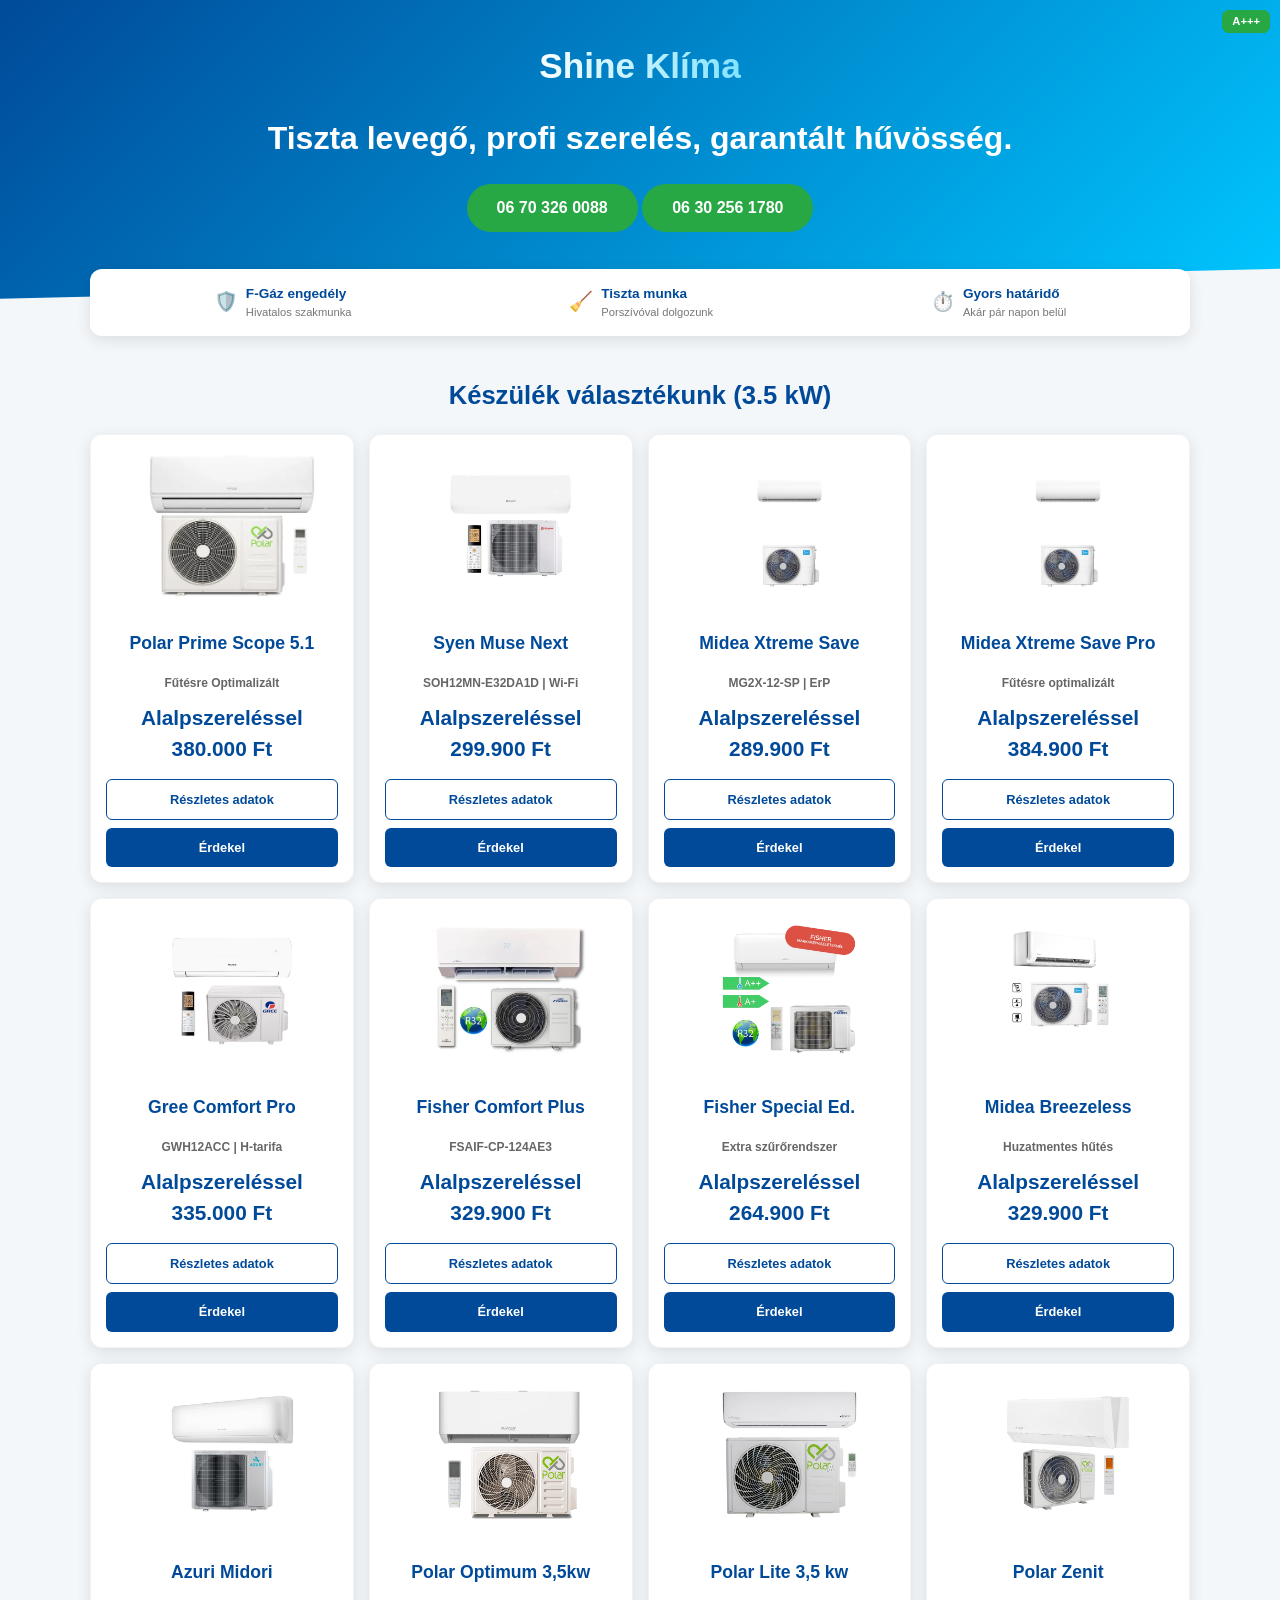
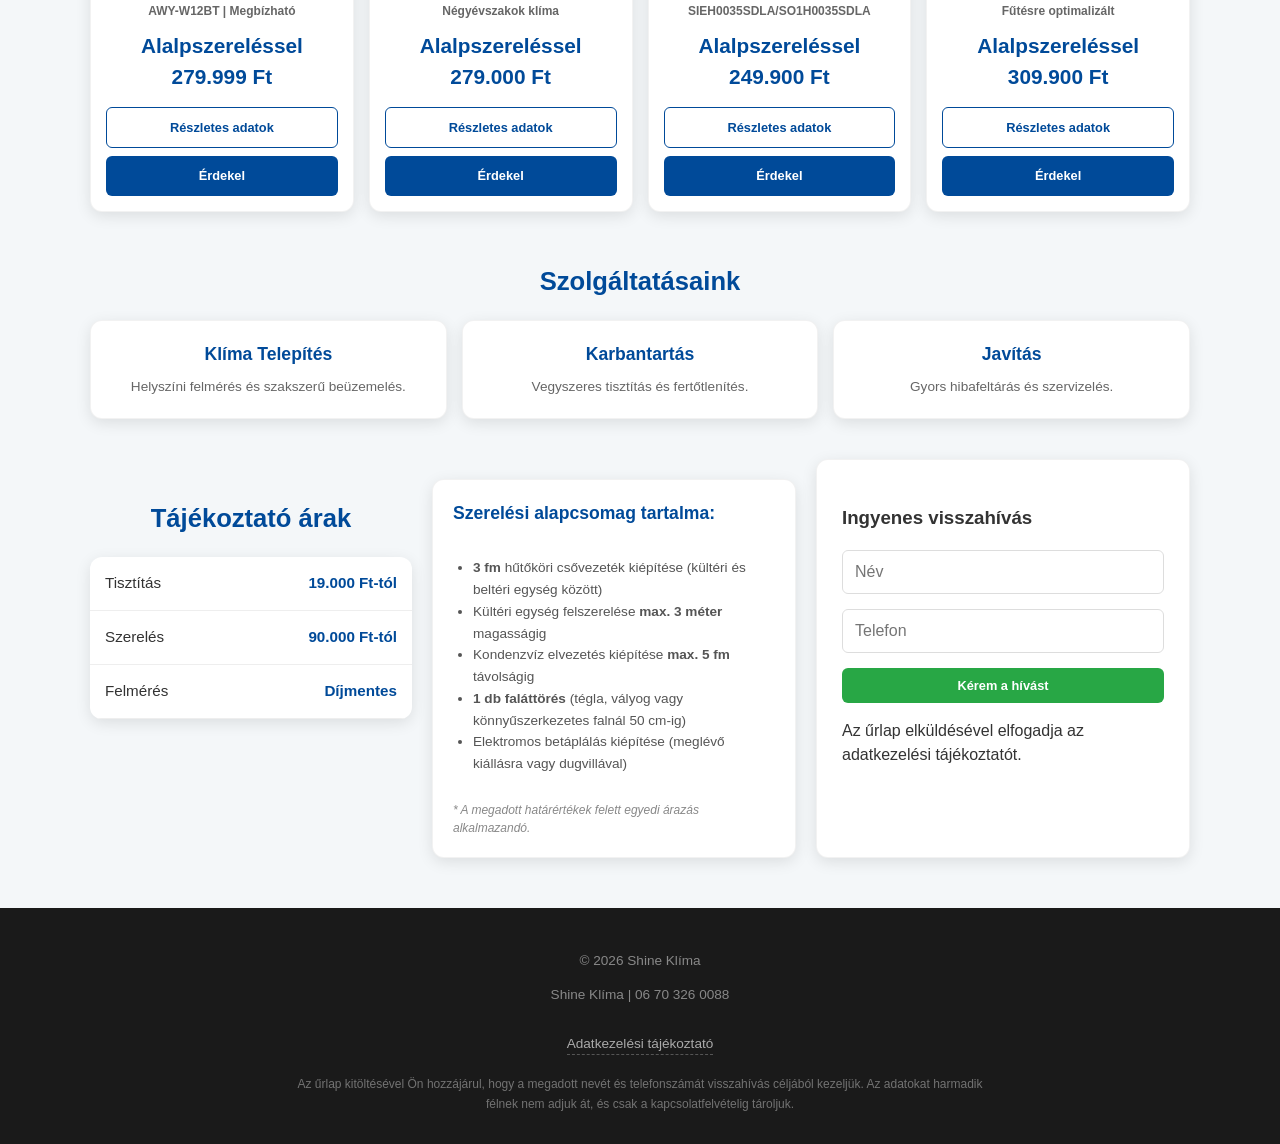
<file: index.html>
<!DOCTYPE html>
<html lang="hu">
<head>
    <meta charset="UTF-8">
    <meta name="viewport" content="width=device-width, initial-scale=1.0">
    <meta name="description" content="Shine Klíma - Profi szerelés és készülék választék.">
    <title>Shine Klíma - Profi Megoldások</title>
    <link rel="stylesheet" href="klimashine.css">
</head>
<body>

    <header>
        <div class="container">
            <h1 class="shimmer-text">Shine Klíma</h1>
            <h1 class="fade-in">Tiszta levegő, profi szerelés, garantált hűvösség.</h1>
            <a href="tel:06703260088" class="cta-button shine-effect">06 70 326 0088</a>
            <a href="tel:06302561780" class="cta-button shine-effect">06 30 256 1780</a>
        </div>
    </header>

    <div class="container">
        
        <section id="features" class="compact-features">
            <div class="feature-item-mini">
                <span class="icon">🛡️</span>
                <div>
                    <h4>F-Gáz engedély</h4>
                    <p>Hivatalos szakmunka</p>
                </div>
            </div>
            <div class="feature-item-mini">
                <span class="icon">🧹</span>
                <div>
                    <h4>Tiszta munka</h4>
                    <p>Porszívóval dolgozunk</p>
                </div>
            </div>
            <div class="feature-item-mini">
                <span class="icon">⏱️</span>
                <div>
                    <h4>Gyors határidő</h4>
                    <p>Akár pár napon belül</p>
                </div>
            </div>
        </section>

        <section id="valasztek">
            <h2 class="section-title-mini">Készülék választékunk (3.5 kW)</h2>
            <div class="klima-grid">
                
                <article class="klima-card glass-card">
                    <div class="badge">A+++</div>
                    <div class="card-image-container">
                        <img src="kepek/polarprime.webp" alt="Polar Prime" class="klima-img">
                    </div>
                    <div class="klima-info">
                        <h3>Polar Prime Scope 5.1</h3>
                        <p class="specs">Fűtésre Optimalizált</p>
                        <div class="price">Alalpszereléssel 380.000 Ft</div>
                        <div class="button-group">
                            <a href="https://polarklima.hu/product/polar-prime-35sdp-split-a-a-inverteres-klimaszett/" target="_blank" class="btn-data">Részletes adatok</a>
                            <a href="#contact" class="btn-select">Érdekel</a>
                        </div>
                    </div>
                </article>

                <article class="klima-card glass-card">
                    <div class="badge">A++</div>
                    <div class="card-image-container">
                        <img src="kepek/musenext.webp" alt="Syen Muse Next" class="klima-img">
                    </div>
                    <div class="klima-info">
                        <h3>Syen Muse Next</h3>
                        <p class="specs">SOH12MN-E32DA1D | Wi-Fi</p>
                        <div class="price">Alalpszereléssel 299.900 Ft</div>
                        <div class="button-group">
                            <a href="https://www.meleget.hu/syen-muse-next-soh12mn-e32da1d-oldalfali-split-klima-csomag-35-kw?keyword=syen%20muse%20next" target="_blank" class="btn-data">Részletes adatok</a>
                            <a href="#contact" class="btn-select">Érdekel</a>
                        </div>
                    </div>
                </article>

                <article class="klima-card glass-card">
                    <div class="badge">A+++</div>
                    <div class="card-image-container">
                        <img src="kepek/xtremesave.webp" alt="Midea Xtreme Save" class="klima-img">
                    </div>
                    <div class="klima-info">
                        <h3>Midea Xtreme Save</h3>
                        <p class="specs">MG2X-12-SP | ErP</p>
                        <div class="price">Alalpszereléssel 289.900 Ft</div>
                        <div class="button-group">
                            <a href="https://www.meleget.hu/midea-mg2x-12-sp-xtreme-save-oldalfali-split-klima-csomag-35-kw" target="_blank" class="btn-data">Részletes adatok</a>
                            <a href="#contact" class="btn-select">Érdekel</a>
                        </div>
                    </div>
                </article>

                <article class="klima-card glass-card">
                    <div class="badge">A+++</div>
                    <div class="card-image-container">
                        <img src="kepek/xtremesavepro.webp" alt="Midea Xtreme Save Pro" class="klima-img">
                    </div>
                    <div class="klima-info">
                        <h3>Midea Xtreme Save Pro</h3>
                        <p class="specs">Fűtésre optimalizált</p>
                        <div class="price">Alalpszereléssel 384.900 Ft</div>
                        <div class="button-group">
                            <a href="https://www.meleget.hu/midea-pgp2x-12-sp-xtreme-save-pro-oldalfali-split-klima-csomag-35-kw-r290" target="_blank" class="btn-data">Részletes adatok</a>
                            <a href="#contact" class="btn-select">Érdekel</a>
                        </div>
                    </div>
                </article>

                <article class="klima-card glass-card">
                    <div class="badge">A+++</div>
                    <div class="card-image-container">
                        <img src="kepek/ComfortPro.webp" alt="Gree Comfort Pro" class="klima-img">
                    </div>
                    <div class="klima-info">
                        <h3>Gree Comfort Pro</h3>
                        <p class="specs">GWH12ACC | H-tarifa</p>
                        <div class="price">Alalpszereléssel 335.000 Ft</div>
                        <div class="button-group">
                            <a href="https://www.meleget.hu/gree-comfort-pro-gwh12accxd-k6dna1d-oldalfali-split-klima-csomag-35-kw" target="_blank" class="btn-data">Részletes adatok</a>
                            <a href="#contact" class="btn-select">Érdekel</a>
                        </div>
                    </div>
                </article>

                <article class="klima-card glass-card">
                    <div class="badge">A++</div>
                    <div class="card-image-container">
                        <img src="kepek/fisher_comfort.webp" alt="Fisher Comfort Plus" class="klima-img">
                    </div>
                    <div class="klima-info">
                        <h3>Fisher Comfort Plus</h3>
                        <p class="specs">FSAIF-CP-124AE3</p>
                        <div class="price">Alalpszereléssel 329.900 Ft</div>
                        <div class="button-group">
                            <a href="https://www.meleget.hu/fisher-comfort-plus-fsaif-cp-121ae3fsoaif-cp-121ae3-oldalfali-split-klima-csomag-35-kw" target="_blank" class="btn-data">Részletes adatok</a>
                            <a href="#contact" class="btn-select">Érdekel</a>
                        </div>
                    </div>
                </article>

                <article class="klima-card glass-card">
                    <div class="badge">A++</div>
                    <div class="card-image-container">
                        <img src="kepek/FISHERFSAIFSP.webp" alt="Fisher Special Edition" class="klima-img">
                    </div>
                    <div class="klima-info">
                        <h3>Fisher Special Ed.</h3>
                        <p class="specs">Extra szűrőrendszer</p>
                        <div class="price">Alalpszereléssel 264.900 Ft</div>
                        <div class="button-group">
                            <a href="https://www.meleget.hu/fisher-special-edition-fsaif-sp-121ae3-oldalfali-split-klima-csomag-35-kw" target="_blank" class="btn-data">Részletes adatok</a>
                            <a href="#contact" class="btn-select">Érdekel</a>
                        </div>
                    </div>
                </article>

                <article class="klima-card glass-card">
                    <div class="badge">A+++</div>
                    <div class="card-image-container">
                        <img src="kepek/BreezeleSSEsplit.webp" alt="Midea Breezeless" class="klima-img">
                    </div>
                    <div class="klima-info">
                        <h3>Midea Breezeless</h3>
                        <p class="specs">Huzatmentes hűtés</p>
                        <div class="price">Alalpszereléssel 329.900 Ft</div>
                        <div class="button-group">
                            <a href="https://www.meleget.hu/midea-breezeless-e-mcb-12-sp-oldalfali-split-klima-csomag-35-kw" target="_blank" class="btn-data">Részletes adatok</a>
                            <a href="#contact" class="btn-select">Érdekel</a>
                        </div>
                    </div>
                </article>

                <article class="klima-card glass-card">
                    <div class="badge">A++</div>
                    <div class="card-image-container">
                        <img src="kepek/Midori.webp" alt="Azuri Midori" class="klima-img">
                    </div>
                    <div class="klima-info">
                        <h3>Azuri Midori</h3>
                        <p class="specs">AWY-W12BT | Megbízható</p>
                        <div class="price">Alalpszereléssel 279.999 Ft</div>
                        <div class="button-group">
                            <a href="https://www.meleget.hu/azuri-midori-azi-wn35va-oldalfali-split-klima-csomag-32-kw" target="_blank" class="btn-data">Részletes adatok</a>
                            <a href="#contact" class="btn-select">Érdekel</a>
                        </div>
                    </div>
                </article>

                <article class="klima-card glass-card">
                    <div class="badge">A++</div>
                    <div class="card-image-container">
                        <img src="kepek/Polaropt35.webp" alt="Polar Optimum 3,5kw" class="klima-img">
                    </div>
                    <div class="klima-info">
                        <h3>Polar Optimum 3,5kw </h3>
                        <p class="specs">Négyévszakok klíma</p>
                        <div class="price">Alalpszereléssel 279.000 Ft</div>
                        <div class="button-group">
                            <a href="https://www.meleget.hu/polar-optimum-sieh0035sdobso1h0035sdob-oldalfali-split-klima-csomag-35-kw?keyword=polar%20optimum%203%2C5" target="_blank" class="btn-data">Részletes adatok</a>
                            <a href="#contact" class="btn-select">Érdekel</a>
                        </div>
                    </div>
                </article>
<article class="klima-card glass-card">
                    <div class="badge">A+++</div>
                    <div class="card-image-container">
                        <img src="kepek/polarlite35.webp" alt="Polar Lite 3.5 kw" class="klima-img">
                    </div>
                    <div class="klima-info">
                        <h3>Polar Lite 3,5 kw </h3>
                        <p class="specs">SIEH0035SDLA/SO1H0035SDLA</p>
                        <div class="price">Alalpszereléssel 249.900 Ft</div>
                        <div class="button-group">
                            <a href="https://www.meleget.hu/polar-lite-sieh0035sdlaso1h0035sdla-oldalfali-split-klima-csomag-35-kw?keyword=polar%20lite" target="_blank" class="btn-data">Részletes adatok</a>
                            <a href="#contact" class="btn-select">Érdekel</a>
                        </div>
                    </div>
                </article>
<article class="klima-card glass-card">
                    <div class="badge">A+++</div>
                    <div class="card-image-container">
                        <img src="kepek/polarzenit35.webp" alt="Polar Zenit 3.5kw" class="klima-img">
                    </div>
                    <div class="klima-info">
                        <h3>Polar Zenit </h3>
                        <p class="specs">Fűtésre optimalizált</p>
                        <div class="price">Alalpszereléssel 309.900 Ft</div>
                        <div class="button-group">
                            <a href="https://www.meleget.hu/polar-zenit-sieh0035sdzso1h0035sdz-oldalfali-split-klima-csomag-35-kw?keyword=zenit" target="_blank" class="btn-data">Részletes adatok</a>
                            <a href="#contact" class="btn-select">Érdekel</a>
                        </div>
                    </div>
                </article>

                
            </div>
        </section>

        <section id="services">
            <h2 class="section-title-mini">Szolgáltatásaink</h2>
            <div class="services-grid-mini">
                <div class="service-card-mini glass-card">
                    <h4>Klíma Telepítés</h4>
                    <p>Helyszíni felmérés és szakszerű beüzemelés.</p>
                </div>
                <div class="service-card-mini glass-card">
                    <h4>Karbantartás</h4>
                    <p>Vegyszeres tisztítás és fertőtlenítés.</p>
                </div>
                <div class="service-card-mini glass-card">
                    <h4>Javítás</h4>
                    <p>Gyors hibafeltárás és szervizelés.</p>
                </div>
            </div>
        </section>

        <div class="bottom-flex">
            <section id="prices" class="flex-item">
                <h2 class="section-title-mini">Tájékoztató árak</h2>
                <table class="price-table">
                    <tr><td>Tisztítás</td><td>19.000 Ft-tól</td></tr>
                    <tr><td>Szerelés</td><td>90.000 Ft-tól</td></tr>
                    <tr><td>Felmérés</td><td>Díjmentes</td></tr>
                </table>
            </section>
<section id="szereles-info" class="flex-item glass-card" style="padding: 20px; margin-top: 20px;">
    <h3 style="color: var(--main-blue); font-size: 1.1rem; margin-top: 0;">Szerelési alapcsomag tartalma:</h3>
    <ul style="font-size: 0.85rem; color: #555; padding-left: 20px; line-height: 1.6;">
        <li><strong>3 fm</strong> hűtőköri csővezeték kiépítése (kültéri és beltéri egység között)</li>
        <li>Kültéri egység felszerelése <strong>max. 3 méter</strong> magasságig</li>
        <li>Kondenzvíz elvezetés kiépítése <strong>max. 5 fm</strong> távolságig</li>
        <li><strong>1 db faláttörés</strong> (tégla, vályog vagy könnyűszerkezetes falnál 50 cm-ig)</li>
        <li>Elektromos betáplálás kiépítése (meglévő kiállásra vagy dugvillával)</li>
    </ul>
    <p style="font-size: 0.75rem; color: #888; font-style: italic; margin-bottom: 0;">* A megadott határértékek felett egyedi árazás alkalmazandó.</p>
</section>
            <section id="contact" class="flex-item contact-box glass-card">
                <h3>Ingyenes visszahívás</h3>
                <form class="contact-form" action="https://formspree.io/f/mwvnzqbp" method="POST">
                    <input type="text" name="name" placeholder="Név" required>
                    <input type="tel" name="phone" placeholder="Telefon" required>
                    <button type="submit" class="cta-button-mini">Kérem a hívást</button>
                    <p class="form-privacy">Az űrlap elküldésével elfogadja az adatkezelési tájékoztatót.</p>
                </form>
            </section>
        </div>
    </div>

    <footer>
        <div class="container">
            <p id="copyright"></p>
            <p>Shine Klíma | 06 70 326 0088</p>
            <a href="#adatkezeles" class="privacy-link">Adatkezelési tájékoztató</a>
            <div id="adatkezeles" class="privacy-text">
                Az űrlap kitöltésével Ön hozzájárul, hogy a megadott nevét és telefonszámát visszahívás céljából kezeljük. Az adatokat harmadik félnek nem adjuk át, és csak a kapcsolatfelvételig tároljuk.
            </div>
        </div>
    </footer>

    <script>
        document.getElementById('copyright').innerHTML = `&copy; ${new Date().getFullYear()} Shine Klíma`;
    </script>
</body>
</html>
</file>
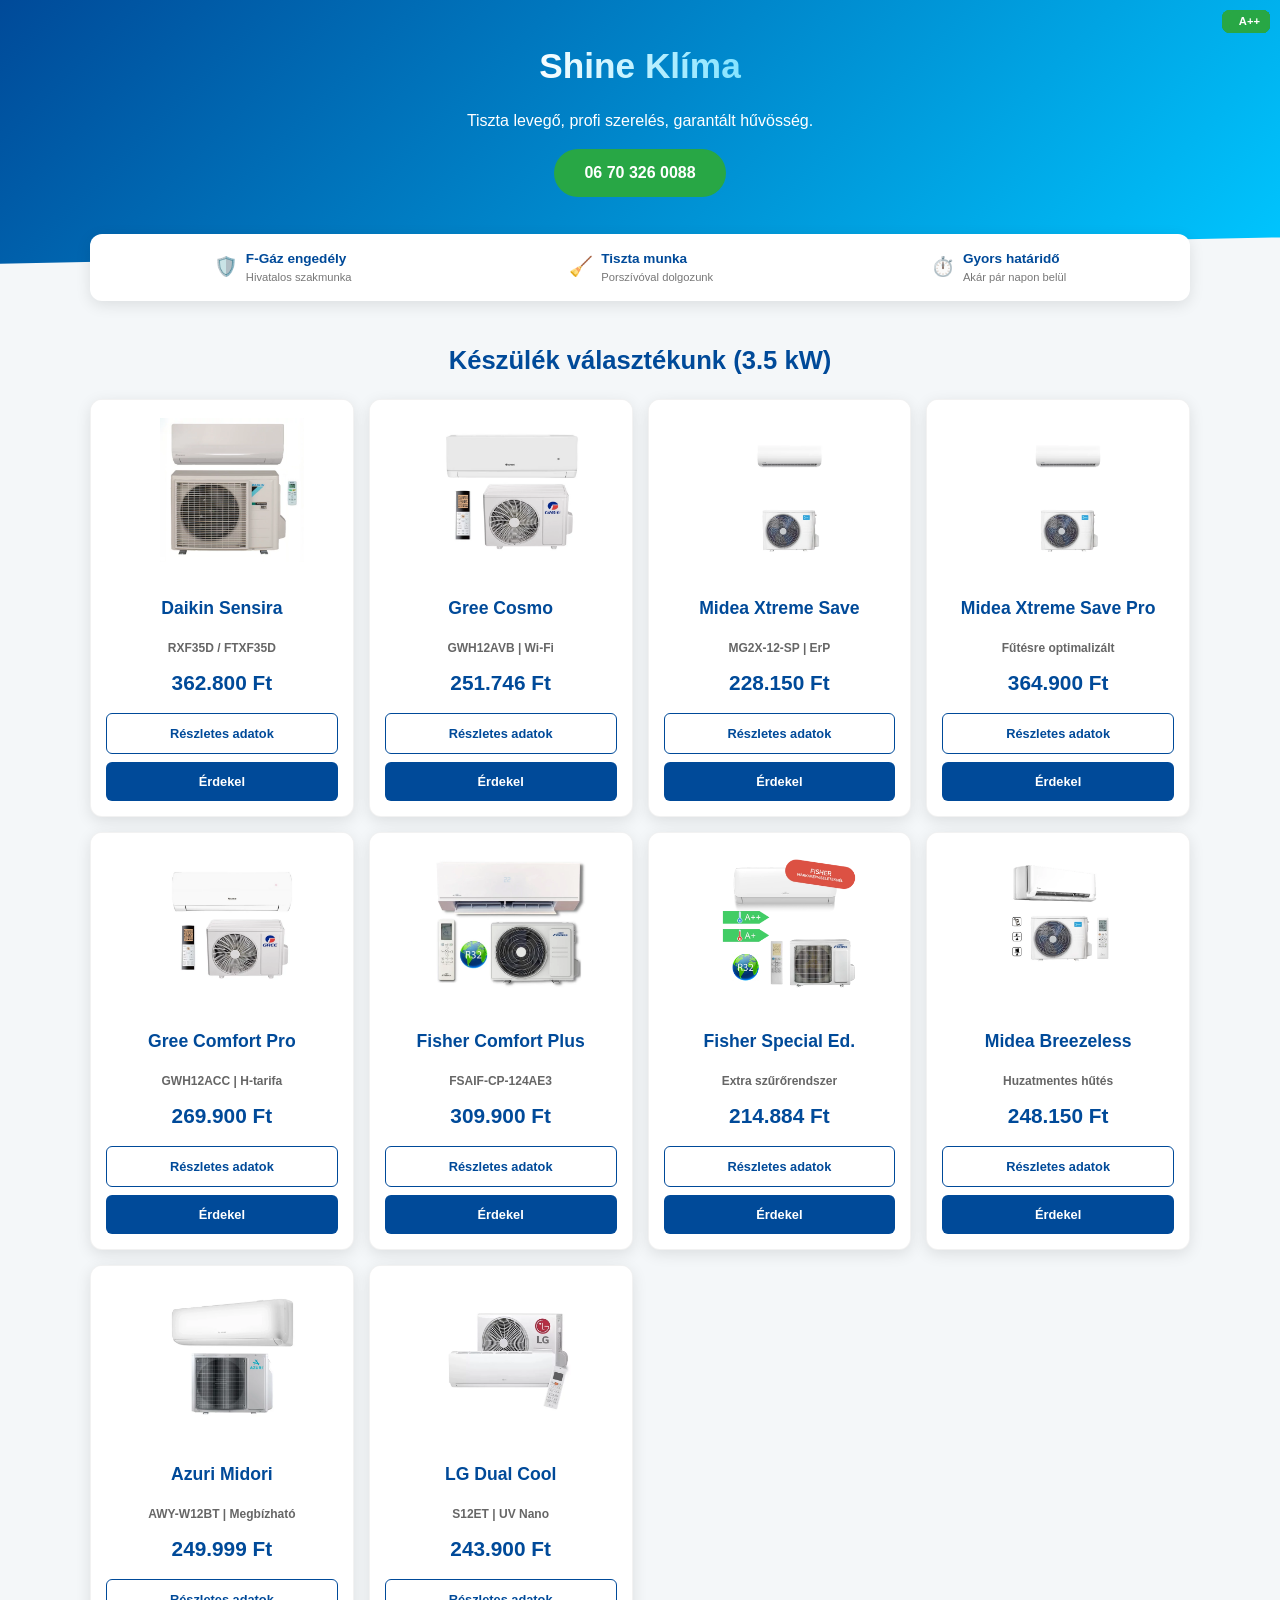
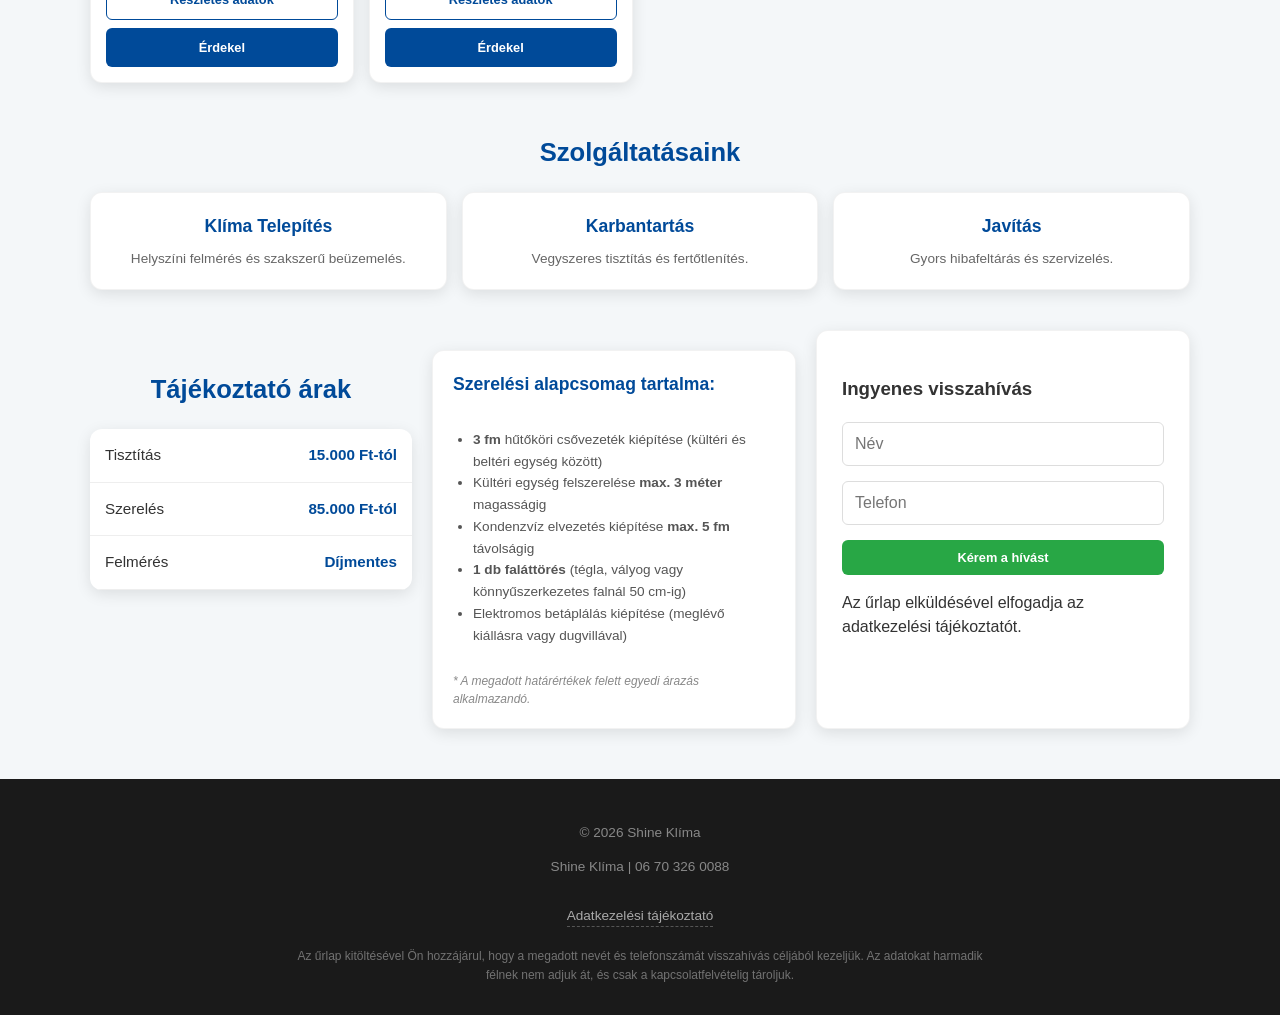
<file: klimashine.html>
<!DOCTYPE html>
<html lang="hu">
<head>
    <meta charset="UTF-8">
    <meta name="viewport" content="width=device-width, initial-scale=1.0">
    <meta name="description" content="Shine Klíma - Profi szerelés és készülék választék.">
    <title>Shine Klíma - Profi Megoldások</title>
    <link rel="stylesheet" href="klimashine.css">
</head>
<body>

    <header>
        <div class="container">
            <h1 class="shimmer-text">Shine Klíma</h1>
            <p class="fade-in">Tiszta levegő, profi szerelés, garantált hűvösség.</p>
            <a href="tel:06703260088" class="cta-button shine-effect">06 70 326 0088</a>
        </div>
    </header>

    <div class="container">
        
        <section id="features" class="compact-features">
            <div class="feature-item-mini">
                <span class="icon">🛡️</span>
                <div>
                    <h4>F-Gáz engedély</h4>
                    <p>Hivatalos szakmunka</p>
                </div>
            </div>
            <div class="feature-item-mini">
                <span class="icon">🧹</span>
                <div>
                    <h4>Tiszta munka</h4>
                    <p>Porszívóval dolgozunk</p>
                </div>
            </div>
            <div class="feature-item-mini">
                <span class="icon">⏱️</span>
                <div>
                    <h4>Gyors határidő</h4>
                    <p>Akár pár napon belül</p>
                </div>
            </div>
        </section>

        <section id="valasztek">
            <h2 class="section-title-mini">Készülék választékunk (3.5 kW)</h2>
            <div class="klima-grid">
                
                <article class="klima-card glass-card">
                    <div class="badge">A++</div>
                    <div class="card-image-container">
                        <img src="kepek/daikin.webp" alt="Daikin Sensira" class="klima-img">
                    </div>
                    <div class="klima-info">
                        <h3>Daikin Sensira</h3>
                        <p class="specs">RXF35D / FTXF35D</p>
                        <div class="price">362.800 Ft</div>
                        <div class="button-group">
                            <a href="https://www.meleget.hu/daikin-sensira-ftxf35erxf35f-oldalfali-split-klima-csomag-35-kw" target="_blank" class="btn-data">Részletes adatok</a>
                            <a href="#contact" class="btn-select">Érdekel</a>
                        </div>
                    </div>
                </article>

                <article class="klima-card glass-card">
                    <div class="badge">A++</div>
                    <div class="card-image-container">
                        <img src="kepek/greecosmo.webp" alt="Gree Cosmo" class="klima-img">
                    </div>
                    <div class="klima-info">
                        <h3>Gree Cosmo</h3>
                        <p class="specs">GWH12AVB | Wi-Fi</p>
                        <div class="price">251.746 Ft</div>
                        <div class="button-group">
                            <a href="https://www.meleget.hu/gree-cosmo-gwh12awcxd-k6dna4d-oldalfali-split-klima-csomag-35-kw" target="_blank" class="btn-data">Részletes adatok</a>
                            <a href="#contact" class="btn-select">Érdekel</a>
                        </div>
                    </div>
                </article>

                <article class="klima-card glass-card">
                    <div class="badge">A+++</div>
                    <div class="card-image-container">
                        <img src="kepek/xtremesave.webp" alt="Midea Xtreme Save" class="klima-img">
                    </div>
                    <div class="klima-info">
                        <h3>Midea Xtreme Save</h3>
                        <p class="specs">MG2X-12-SP | ErP</p>
                        <div class="price">228.150 Ft</div>
                        <div class="button-group">
                            <a href="https://www.meleget.hu/midea-mg2x-12-sp-xtreme-save-oldalfali-split-klima-csomag-35-kw" target="_blank" class="btn-data">Részletes adatok</a>
                            <a href="#contact" class="btn-select">Érdekel</a>
                        </div>
                    </div>
                </article>

                <article class="klima-card glass-card">
                    <div class="badge">A+++</div>
                    <div class="card-image-container">
                        <img src="kepek/xtremesavepro.webp" alt="Midea Xtreme Save Pro" class="klima-img">
                    </div>
                    <div class="klima-info">
                        <h3>Midea Xtreme Save Pro</h3>
                        <p class="specs">Fűtésre optimalizált</p>
                        <div class="price">364.900 Ft</div>
                        <div class="button-group">
                            <a href="https://www.meleget.hu/midea-pgp2x-12-sp-xtreme-save-pro-oldalfali-split-klima-csomag-35-kw-r290" target="_blank" class="btn-data">Részletes adatok</a>
                            <a href="#contact" class="btn-select">Érdekel</a>
                        </div>
                    </div>
                </article>

                <article class="klima-card glass-card">
                    <div class="badge">A+++</div>
                    <div class="card-image-container">
                        <img src="kepek/ComfortPro.webp" alt="Gree Comfort Pro" class="klima-img">
                    </div>
                    <div class="klima-info">
                        <h3>Gree Comfort Pro</h3>
                        <p class="specs">GWH12ACC | H-tarifa</p>
                        <div class="price">269.900 Ft</div>
                        <div class="button-group">
                            <a href="https://www.meleget.hu/gree-comfort-pro-gwh12accxd-k6dna1d-oldalfali-split-klima-csomag-35-kw" target="_blank" class="btn-data">Részletes adatok</a>
                            <a href="#contact" class="btn-select">Érdekel</a>
                        </div>
                    </div>
                </article>

                <article class="klima-card glass-card">
                    <div class="badge">A++</div>
                    <div class="card-image-container">
                        <img src="kepek/fisher_comfort.webp" alt="Fisher Comfort Plus" class="klima-img">
                    </div>
                    <div class="klima-info">
                        <h3>Fisher Comfort Plus</h3>
                        <p class="specs">FSAIF-CP-124AE3</p>
                        <div class="price">309.900 Ft</div>
                        <div class="button-group">
                            <a href="https://www.meleget.hu/fisher-comfort-plus-fsaif-cp-121ae3fsoaif-cp-121ae3-oldalfali-split-klima-csomag-35-kw" target="_blank" class="btn-data">Részletes adatok</a>
                            <a href="#contact" class="btn-select">Érdekel</a>
                        </div>
                    </div>
                </article>

                <article class="klima-card glass-card">
                    <div class="badge">A++</div>
                    <div class="card-image-container">
                        <img src="kepek/FISHERFSAIFSP.webp" alt="Fisher Special Edition" class="klima-img">
                    </div>
                    <div class="klima-info">
                        <h3>Fisher Special Ed.</h3>
                        <p class="specs">Extra szűrőrendszer</p>
                        <div class="price">214.884 Ft</div>
                        <div class="button-group">
                            <a href="https://www.meleget.hu/fisher-special-edition-fsaif-sp-121ae3-oldalfali-split-klima-csomag-35-kw" target="_blank" class="btn-data">Részletes adatok</a>
                            <a href="#contact" class="btn-select">Érdekel</a>
                        </div>
                    </div>
                </article>

                <article class="klima-card glass-card">
                    <div class="badge">A+++</div>
                    <div class="card-image-container">
                        <img src="kepek/BreezeleSSEsplit.webp" alt="Midea Breezeless" class="klima-img">
                    </div>
                    <div class="klima-info">
                        <h3>Midea Breezeless</h3>
                        <p class="specs">Huzatmentes hűtés</p>
                        <div class="price">248.150 Ft</div>
                        <div class="button-group">
                            <a href="https://www.meleget.hu/midea-breezeless-e-mcb-12-sp-oldalfali-split-klima-csomag-35-kw" target="_blank" class="btn-data">Részletes adatok</a>
                            <a href="#contact" class="btn-select">Érdekel</a>
                        </div>
                    </div>
                </article>

                <article class="klima-card glass-card">
                    <div class="badge">A++</div>
                    <div class="card-image-container">
                        <img src="kepek/Midori.webp" alt="Azuri Midori" class="klima-img">
                    </div>
                    <div class="klima-info">
                        <h3>Azuri Midori</h3>
                        <p class="specs">AWY-W12BT | Megbízható</p>
                        <div class="price">249.999 Ft</div>
                        <div class="button-group">
                            <a href="https://www.meleget.hu/azuri-midori-azi-wn35va-oldalfali-split-klima-csomag-32-kw" target="_blank" class="btn-data">Részletes adatok</a>
                            <a href="#contact" class="btn-select">Érdekel</a>
                        </div>
                    </div>
                </article>

                <article class="klima-card glass-card">
                    <div class="badge">A++</div>
                    <div class="card-image-container">
                        <img src="kepek/w12te.webp" alt="LG Dual Cool" class="klima-img">
                    </div>
                    <div class="klima-info">
                        <h3>LG Dual Cool</h3>
                        <p class="specs">S12ET | UV Nano</p>
                        <div class="price">243.900 Ft</div>
                        <div class="button-group">
                            <a href="https://www.meleget.hu/lg-w12te-dualcool-pro-oldalfali-split-klima-csomag-35-kw" target="_blank" class="btn-data">Részletes adatok</a>
                            <a href="#contact" class="btn-select">Érdekel</a>
                        </div>
                    </div>
                </article>
            </div>
        </section>

        <section id="services">
            <h2 class="section-title-mini">Szolgáltatásaink</h2>
            <div class="services-grid-mini">
                <div class="service-card-mini glass-card">
                    <h4>Klíma Telepítés</h4>
                    <p>Helyszíni felmérés és szakszerű beüzemelés.</p>
                </div>
                <div class="service-card-mini glass-card">
                    <h4>Karbantartás</h4>
                    <p>Vegyszeres tisztítás és fertőtlenítés.</p>
                </div>
                <div class="service-card-mini glass-card">
                    <h4>Javítás</h4>
                    <p>Gyors hibafeltárás és szervizelés.</p>
                </div>
            </div>
        </section>

        <div class="bottom-flex">
            <section id="prices" class="flex-item">
                <h2 class="section-title-mini">Tájékoztató árak</h2>
                <table class="price-table">
                    <tr><td>Tisztítás</td><td>15.000 Ft-tól</td></tr>
                    <tr><td>Szerelés</td><td>85.000 Ft-tól</td></tr>
                    <tr><td>Felmérés</td><td>Díjmentes</td></tr>
                </table>
            </section>
<section id="szereles-info" class="flex-item glass-card" style="padding: 20px; margin-top: 20px;">
    <h3 style="color: var(--main-blue); font-size: 1.1rem; margin-top: 0;">Szerelési alapcsomag tartalma:</h3>
    <ul style="font-size: 0.85rem; color: #555; padding-left: 20px; line-height: 1.6;">
        <li><strong>3 fm</strong> hűtőköri csővezeték kiépítése (kültéri és beltéri egység között)</li>
        <li>Kültéri egység felszerelése <strong>max. 3 méter</strong> magasságig</li>
        <li>Kondenzvíz elvezetés kiépítése <strong>max. 5 fm</strong> távolságig</li>
        <li><strong>1 db faláttörés</strong> (tégla, vályog vagy könnyűszerkezetes falnál 50 cm-ig)</li>
        <li>Elektromos betáplálás kiépítése (meglévő kiállásra vagy dugvillával)</li>
    </ul>
    <p style="font-size: 0.75rem; color: #888; font-style: italic; margin-bottom: 0;">* A megadott határértékek felett egyedi árazás alkalmazandó.</p>
</section>
            <section id="contact" class="flex-item contact-box glass-card">
                <h3>Ingyenes visszahívás</h3>
                <form class="contact-form" action="https://formspree.io/f/mwvnzqbp" method="POST">
                    <input type="text" name="name" placeholder="Név" required>
                    <input type="tel" name="phone" placeholder="Telefon" required>
                    <button type="submit" class="cta-button-mini">Kérem a hívást</button>
                    <p class="form-privacy">Az űrlap elküldésével elfogadja az adatkezelési tájékoztatót.</p>
                </form>
            </section>
        </div>
    </div>

    <footer>
        <div class="container">
            <p id="copyright"></p>
            <p>Shine Klíma | 06 70 326 0088</p>
            <a href="#adatkezeles" class="privacy-link">Adatkezelési tájékoztató</a>
            <div id="adatkezeles" class="privacy-text">
                Az űrlap kitöltésével Ön hozzájárul, hogy a megadott nevét és telefonszámát visszahívás céljából kezeljük. Az adatokat harmadik félnek nem adjuk át, és csak a kapcsolatfelvételig tároljuk.
            </div>
        </div>
    </footer>

    <script>
        document.getElementById('copyright').innerHTML = `&copy; ${new Date().getFullYear()} Shine Klíma`;
    </script>
</body>
</html>
</file>
<file: klimashine.css>
/* Változók és Alapbeállítások */
:root {
    --main-blue: #004a99;
    --light-blue: #00c6ff;
    --accent-green: #28a745;
    --bg-light: #f4f7f9;
    --shadow: 0 4px 15px rgba(0, 0, 0, 0.1);
}

body {
    font-family: 'Segoe UI', Tahoma, sans-serif;
    margin: 0;
    background-color: var(--bg-light);
    color: #333;
    line-height: 1.5;
}

.container {
    max-width: 1100px;
    margin: 0 auto;
    padding: 0 15px;
}

/* --- SŰRŰ FEJLÉC --- */
header {
    background: linear-gradient(135deg, var(--main-blue), var(--light-blue));
    color: white;
    padding: 40px 0 60px;
    text-align: center;
    clip-path: polygon(0 0, 100% 0, 100% 90%, 0% 100%);
}

.shimmer-text {
    font-size: 2.2rem;
    margin: 0;
    background: linear-gradient(to right, #fff 20%, var(--light-blue) 40%, #fff 60%, var(--light-blue) 80%, #fff 100%);
    background-size: 200% auto;
    -webkit-background-clip: text;
    -webkit-text-fill-color: transparent;
    animation: shimmer 4s linear infinite;
}

@keyframes shimmer { to { background-position: 200% center; } }

/* --- KOMPAKT FEATURES SÁV --- */
.compact-features {
    display: flex;
    justify-content: space-around;
    background: white;
    padding: 15px;
    border-radius: 12px;
    margin-top: -30px;
    box-shadow: var(--shadow);
    position: relative;
    z-index: 10;
}

.feature-item-mini { display: flex; align-items: center; gap: 8px; }
.feature-item-mini h4 { margin: 0; font-size: 0.85rem; color: var(--main-blue); }
.feature-item-mini p { margin: 0; font-size: 0.7rem; color: #777; }
.feature-item-mini .icon { font-size: 1.2rem; }

/* --- KLÍMA GRID --- */
.section-title-mini { text-align: center; margin: 40px 0 20px; color: var(--main-blue); font-size: 1.6rem; }

.klima-grid {
    display: grid;
    grid-template-columns: repeat(auto-fit, minmax(220px, 1fr));
    gap: 15px;
}

.glass-card {
    background: rgba(255, 255, 255, 1);
    border: 1px solid rgba(0, 0, 0, 0.05);
    box-shadow: var(--shadow);
    border-radius: 12px;
    transition: 0.3s ease;
    display: flex;
    flex-direction: column;
    overflow: hidden;
}

.klima-card:hover { transform: translateY(-5px); box-shadow: 0 8px 25px rgba(0,0,0,0.15); }

.card-image-container {
    width: 100%;
    height: 160px;
    background: #fff;
    display: flex;
    align-items: center;
    justify-content: center;
    padding: 10px;
}

.klima-img {
    max-width: 90%;
    max-height: 90%;
    object-fit: contain;
    transition: transform 0.4s ease;
}

.klima-card:hover .klima-img { transform: scale(1.08); }

.klima-info { 
    padding: 15px; 
    text-align: center; 
    display: flex; 
    flex-direction: column; 
    flex-grow: 1; 
}

.klima-info h3 { font-size: 1.1rem; margin: 0 0 5px 0; color: var(--main-blue); }
.specs { font-size: 0.75rem; color: #666; font-weight: bold; margin-bottom: 10px; }
.price { font-size: 1.3rem; color: var(--main-blue); font-weight: 800; margin-top: auto; margin-bottom: 15px; }

.badge {
    position: absolute; top: 10px; right: 10px; background: var(--accent-green);
    color: white; padding: 3px 10px; border-radius: 8px; font-size: 0.7rem; font-weight: bold;
    z-index: 5;
}

/* --- GOMBOK ÉS CSOPORTOK --- */
.button-group {
    display: flex;
    flex-direction: column;
    gap: 8px;
}

.btn-select, .btn-data, .cta-button-mini {
    padding: 10px;
    text-decoration: none;
    border-radius: 6px;
    font-size: 0.8rem;
    font-weight: bold;
    text-align: center;
    transition: 0.3s;
    border: none;
    cursor: pointer;
}

.btn-select { background: var(--main-blue); color: white; }
.btn-select:hover { background: #003366; }

.btn-data {
    background: white;
    border: 1px solid var(--main-blue);
    color: var(--main-blue);
}
.btn-data:hover { background: var(--main-blue); color: white; }

.cta-button-mini { background: var(--accent-green); color: white; width: 100%; }

/* --- SZOLGÁLTATÁSOK --- */
#services { margin-top: 50px; }
.services-grid-mini {
    display: grid;
    grid-template-columns: repeat(3, 1fr);
    gap: 15px;
}

.service-card-mini { padding: 20px; text-align: center; }
.service-card-mini h4 { margin: 0 0 10px 0; font-size: 1.1rem; color: var(--main-blue); }
.service-card-mini p { margin: 0; font-size: 0.85rem; color: #666; }

/* --- ALSÓ RÉSZ --- */
.bottom-flex { display: flex; gap: 20px; margin-top: 40px; flex-wrap: wrap; }
.flex-item { flex: 1; min-width: 300px; }

.price-table { width: 100%; border-collapse: collapse; background: white; border-radius: 12px; overflow: hidden; box-shadow: var(--shadow); }
.price-table td { padding: 15px; border-bottom: 1px solid #eee; font-size: 0.95rem; }
.price-table td:last-child { text-align: right; font-weight: bold; color: var(--main-blue); }

.contact-box { padding: 25px; }
.contact-form input { 
    padding: 12px; 
    margin-bottom: 15px; 
    width: 100%; 
    box-sizing: border-box; 
    border-radius: 6px; 
    border: 1px solid #ddd;
    font-size: 1rem;
}

/* --- EFFEKTEK --- */
.cta-button { background: var(--accent-green); color: white; padding: 12px 30px; text-decoration: none; border-radius: 50px; font-weight: bold; display: inline-block; transition: 0.3s; }
.cta-button:hover { transform: scale(1.05); box-shadow: 0 5px 15px rgba(40, 167, 69, 0.4); }

.shine-effect { position: relative; overflow: hidden; }
.shine-effect::after {
    content: ''; position: absolute; top: -50%; left: -60%; width: 20%; height: 200%;
    background: rgba(255, 255, 255, 0.4); transform: rotate(30deg); animation: light-sweep 4s infinite;
}
@keyframes light-sweep { 20% { left: 120%; } 100% { left: 120%; } }

/* --- LÁBLÉC --- */
footer { background: #1a1a1a; color: #888; padding: 30px 0; text-align: center; font-size: 0.85rem; margin-top: 50px; }
.privacy-link { color: #aaa; text-decoration: none; display: inline-block; margin-top: 15px; border-bottom: 1px dashed #555; }
.privacy-link:hover { color: var(--light-blue); border-color: var(--light-blue); }
.privacy-text { 
    font-size: 0.75rem; 
    max-width: 700px; 
    margin: 20px auto 0; 
    line-height: 1.6;
    opacity: 0.8;
}

/* --- MOBIL NÉZET --- */
@media (max-width: 768px) {
    header { padding: 30px 0 50px; }
    .shimmer-text { font-size: 1.8rem; }
    .services-grid-mini { grid-template-columns: 1fr; }
    .compact-features { flex-direction: column; gap: 15px; align-items: flex-start; margin-left: 15px; margin-right: 15px; }
    .klima-grid { grid-template-columns: repeat(2, 1fr); gap: 10px; }
    .klima-info h3 { font-size: 0.9rem; }
    .price { font-size: 1rem; }
}

@media (max-width: 480px) {
    .klima-grid { grid-template-columns: 1fr; } /* Nagyon kicsi mobilon 1 oszlop */
}
</file>
